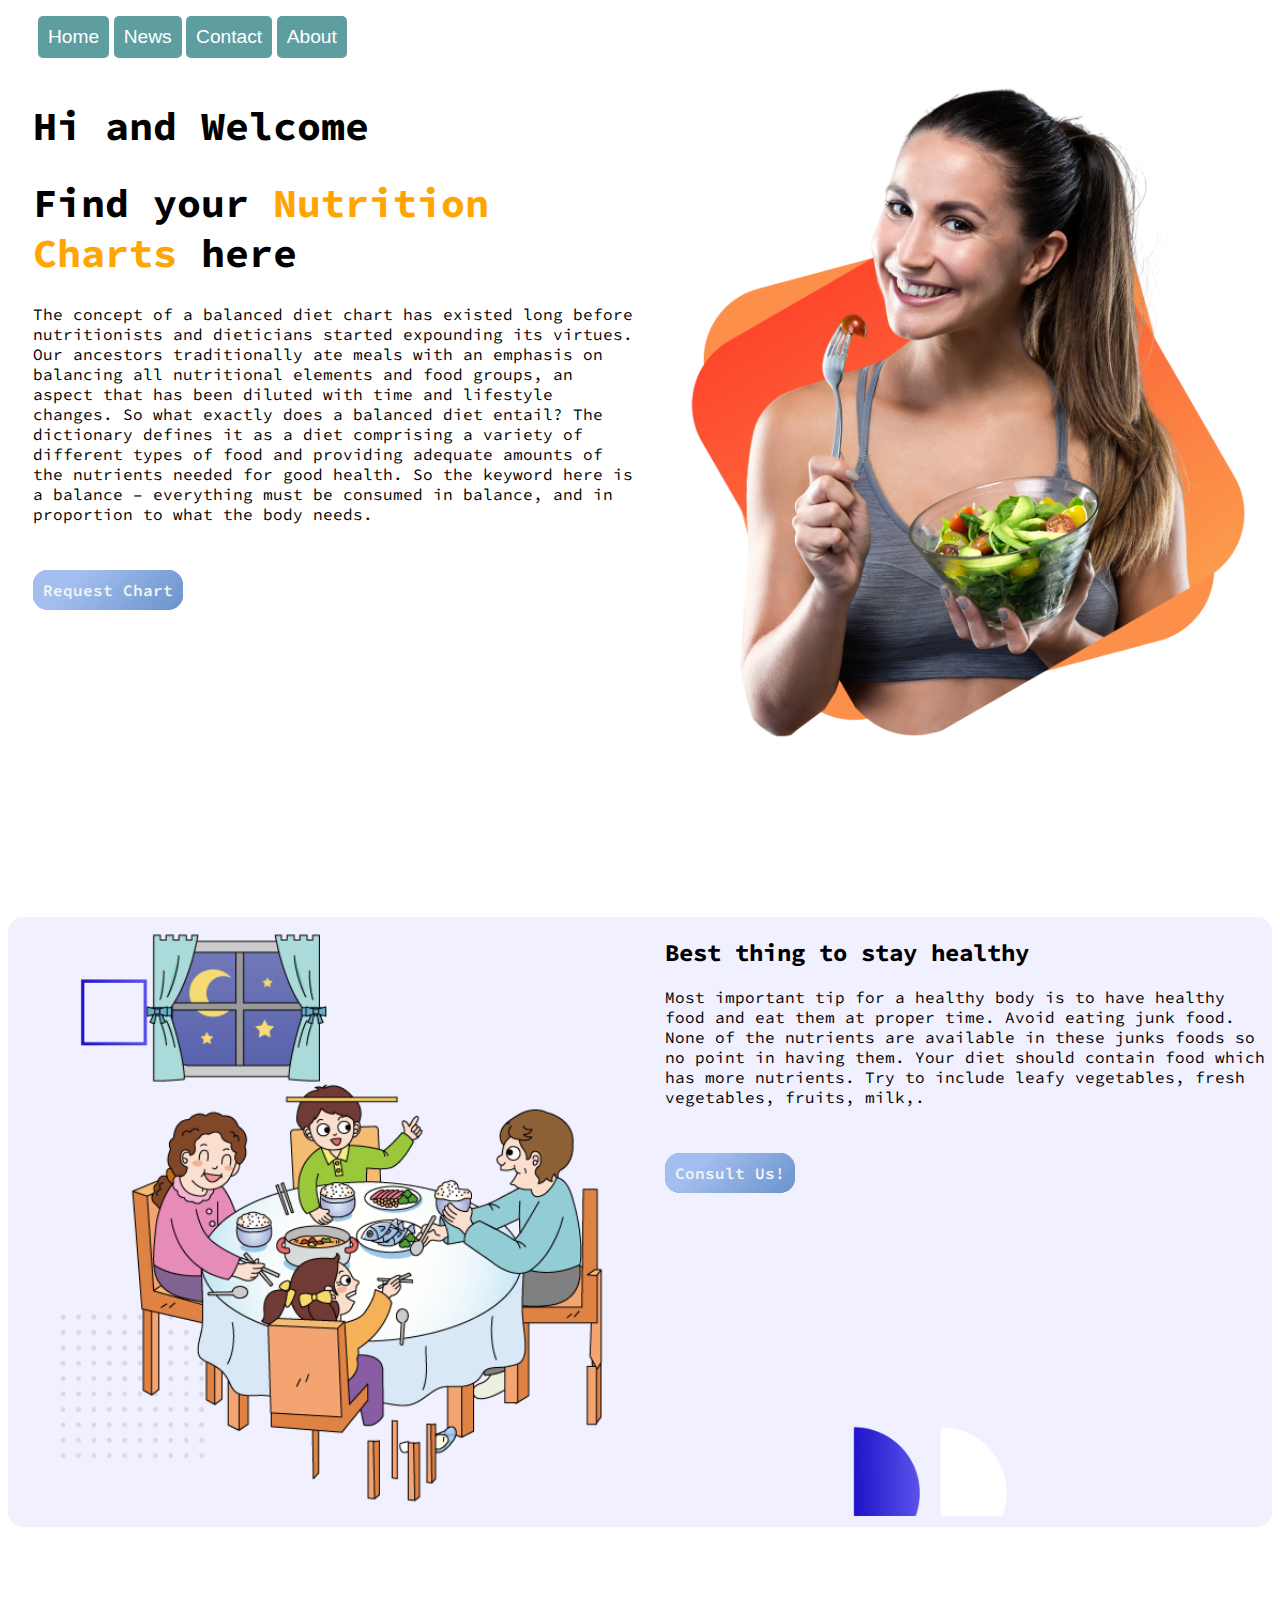
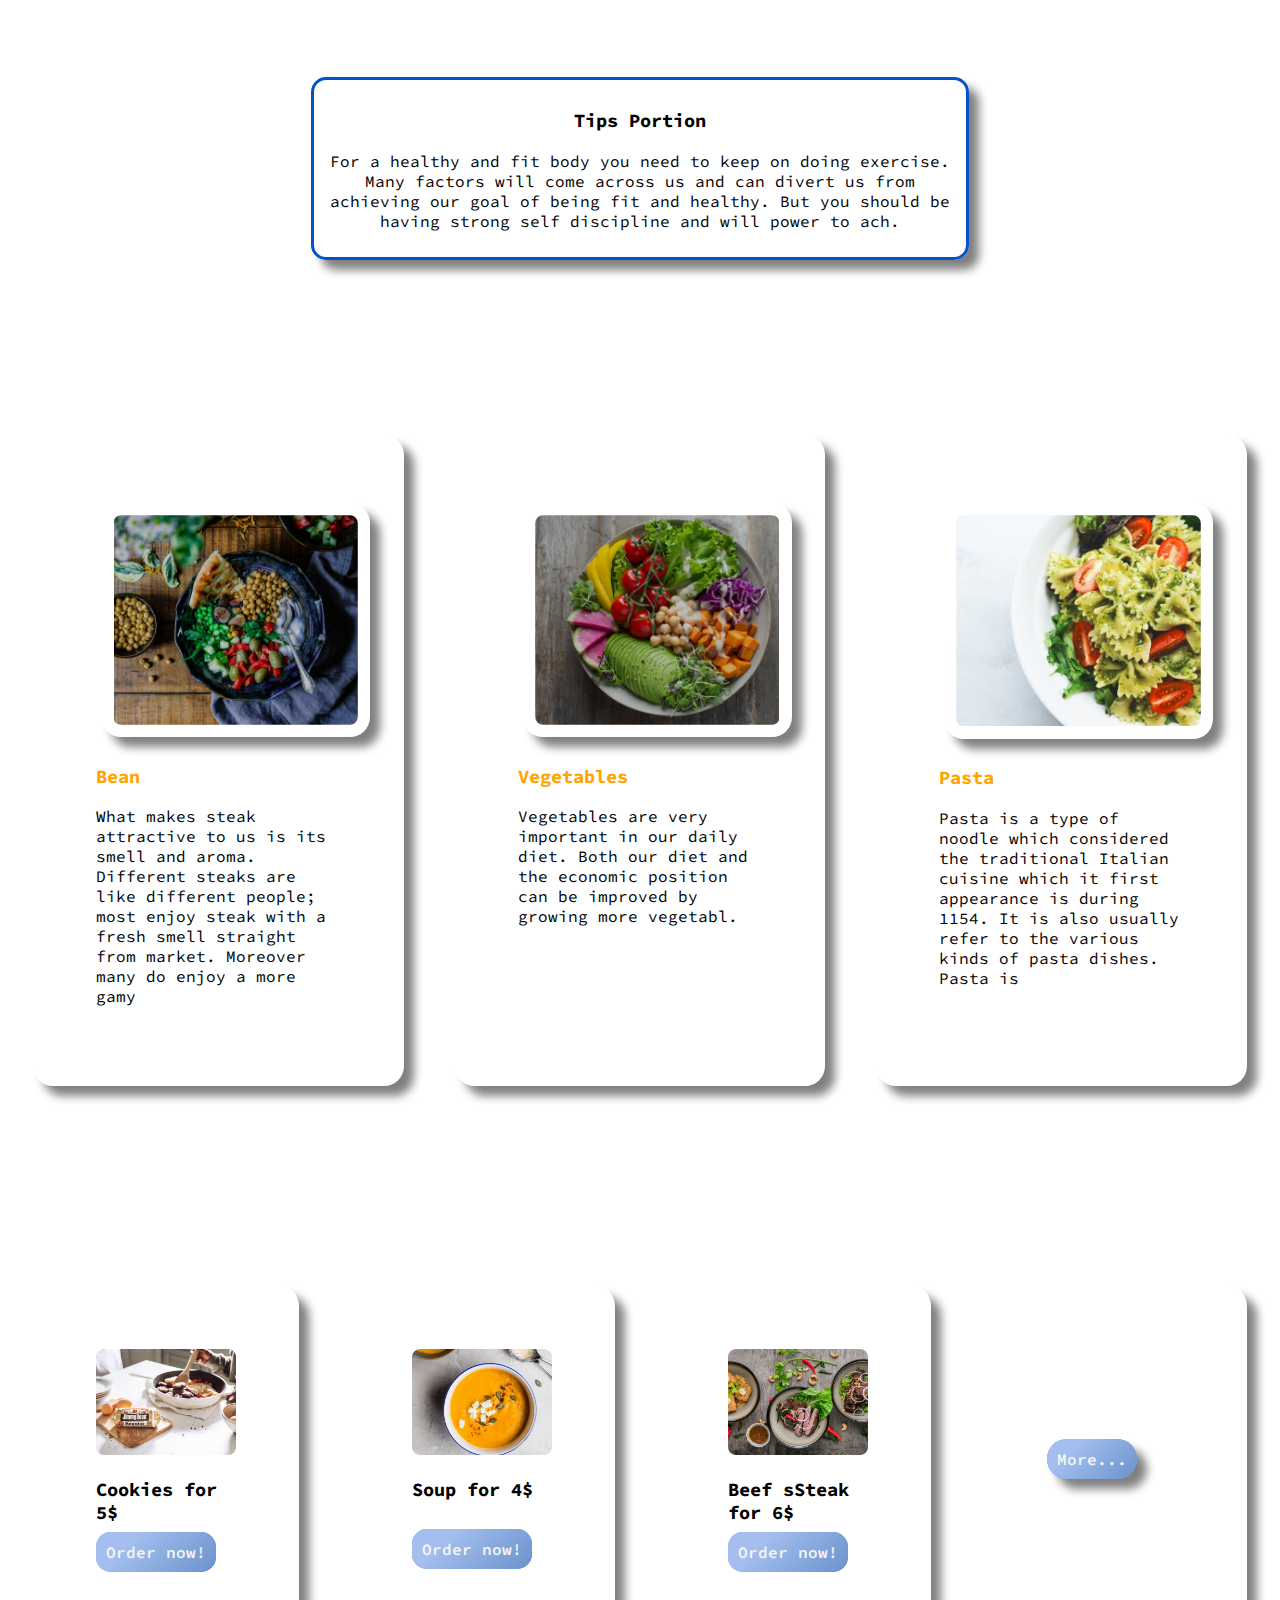
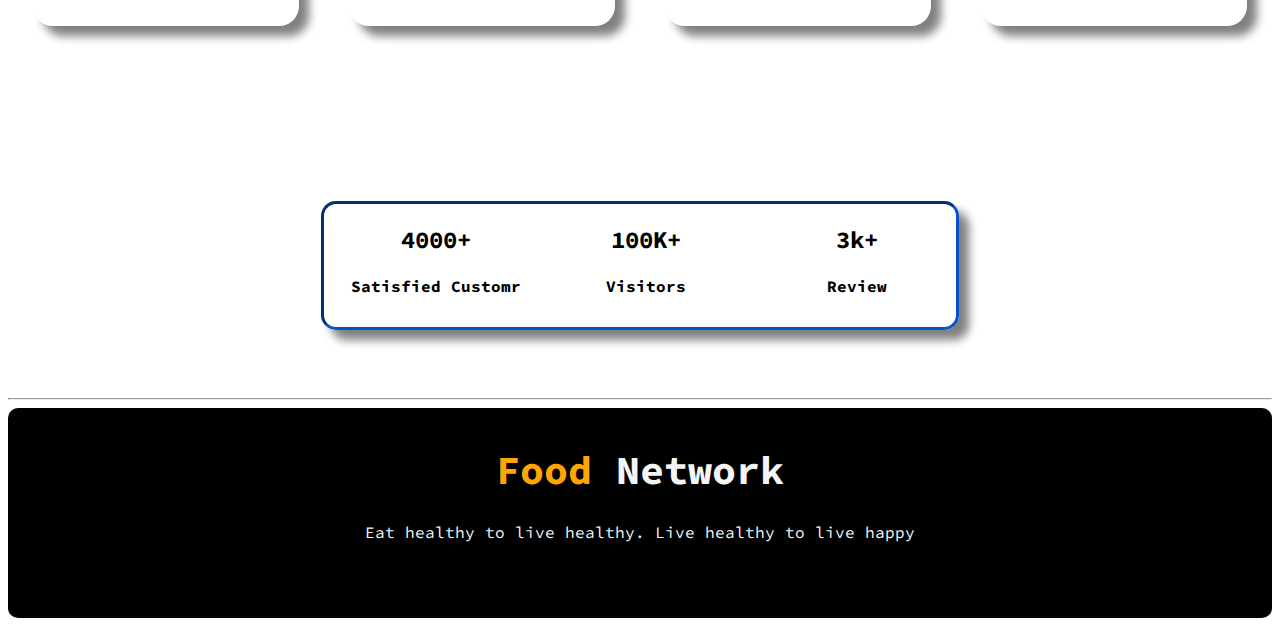
<file: index.html>
<!DOCTYPE html>
<html lang="en">
<head>
    <meta charset="UTF-8">
    <meta http-equiv="X-UA-Compatible" content="IE=edge">
    <meta name="viewport" content="width=device-width, initial-scale=1.0">
    <title>Food Network</title>
    <link rel="preconnect" href="https://fonts.googleapis.com">
<link rel="preconnect" href="https://fonts.gstatic.com" crossorigin>
<link href="https://fonts.googleapis.com/css2?family=Source+Code+Pro&display=swap" rel="stylesheet">
<link rel="stylesheet" href="index.css">
</head>
<body>
    <ul class="navigation">
        <a target="_blank" href="home.com">Home</a>
        <a target="_blank" href="news.com">News</a>
        <a target="_blank" href="contact.com">Contact</a>
        <a target="_blank" href="about.com">About</a>
    </ul>
<section class="head-portion">
    <div class="half-width" >
        <h1>Hi and Welcome</h1>
    <h1>Find your <span class="orange-color">Nutrition Charts</span> here</h1>
    <p>The concept of a balanced diet chart has existed long before nutritionists and dieticians started expounding its virtues. Our ancestors traditionally ate meals with an emphasis on balancing all nutritional elements and food groups, an aspect that has been diluted with time and lifestyle changes. So what exactly does a balanced diet entail? The dictionary defines it as a diet comprising a variety of different types of food and providing adequate amounts of the nutrients needed for good health. So the keyword here is a balance – everything must be consumed in balance, and in proportion to what the body needs.</p> <br> <br>
    <a class="order-button" target="_blank" href="https://github.com/rokibul-tuhin">Request Chart</a>
    </div>
    <div class="half-width">
        <img src="images/Group 8425.png" alt="">
    </div>
</section>
<section class="middle-portion">
    <div class="half-width">
        <img src="images/familyeating.png" alt="">
    </div>
    <div class="half-width">
        <h2>Best thing to stay healthy</h2>
        <p>Most important tip for a healthy body is to have healthy food and eat them at proper time. Avoid eating junk food. None of the nutrients are available in these junks foods so no point in having them. Your diet should contain food which has more nutrients. Try to include leafy vegetables, fresh vegetables, fruits, milk,.</p> <br>
        <br>
        <a target="_blank" class="order-button" href="https://github.com/rokibul-tuhin">Consult Us!</a>
    </div>
</section>
<section>
    <div class="tips-portion">
        <h3>Tips Portion</h3>
        <p>For a healthy and fit body you need to keep on doing exercise. Many factors will come across us and can divert us from achieving our goal of being fit and healthy. But you should be having strong self discipline and will power to ach.</p>


    </div>
</section>
<section>
    <div class="half-width contain-box">
        <img class="contain-box" src="images/Project Cover8.png" alt="">
        <h3><span class="orange-color">Bean</span></h3>
        <p> What makes steak attractive to us is its smell and aroma. Different steaks are like different people; most enjoy steak with a fresh smell straight from market. Moreover many do enjoy a more gamy  </p>
    </div>
    <div class="half-width contain-box">
        <img class="contain-box" src="images/Project Cover5.png" alt="">
        <h3><span class="orange-color">Vegetables</span></h3>
        <p>Vegetables are very important in our daily diet. Both our diet and the economic position can be improved by growing more vegetabl.</p>
    </div>
    <div class="half-width contain-box">
        <img class="contain-box" src="images/Project Cover7.png" alt="">
        <h3> <span class="orange-color">Pasta</span></h3>
        <p>Pasta is a type of noodle which considered the traditional Italian cuisine which it first appearance is during 1154. It is also usually refer to the various kinds of pasta dishes. Pasta is  </p>
    </div>
</section>
<section>
 <div class="half-width contain-box">
    <img class="img-container" src="images/menu/Project Cover.jpg" alt="">
    <h3>Cookies for 5$</h3>
    <a target="_blank" class="order-button" href="">Order now!</a>
 </div>
 <div class="half-width contain-box">
     <img class="img-container" src="images/menu/Project Cover.png" alt="">
     <h3>Soup for 4$</h3> <br>
     <a target="_blank" class="order-button" href="">Order now!</a>
 </div>
 <div class="half-width contain-box">
     <img class="img-container" src="images/menu/Project Cover1.jpg" alt="">
     <h3>Beef sSteak for 6$</h3>
     <a target="_blank" class="order-button" href="">Order now!</a>
 </div>
 <div class="half-width contain-box"><br><br><br><br><br>
     <a  class="menu contain-box next" href="">More...</a>
 </div>
</section>
<section class="statistic">
    <div class="half-width">
        <h2>4000+</h2>
    <h4>Satisfied Customr</h4>
    </div>
    <div class="half-width">
        <h2>100K+</h2>
        <h4>Visitors</h4>
    </div>
    <div class="half-width">
        <h2>3k+</h2>
        <h4>Review</h4>

    </div>
    
</section><br><br><br>
<hr>
<footer class="footer">
    <h1><span class="orange-color">Food</span> Network</h1>
    <p>Eat healthy to live healthy. Live healthy to live happy</p>
</footer>

</body>
</html>
</file>
<file: index.css>
body{
    font-family: 'Source Code Pro', monospace;
}
ul{
    list-style: none;
    margin-left: 5px;
    padding-left: 25px;
    font-family: 'Segoe UI', Tahoma, Geneva, Verdana, sans-serif;
}
.navigation a{
    display: inline-block;
    padding: 10px;
    background: cadetblue;
    text-decoration: none;
    font-size: larger;
    font-weight: 500;
    border-radius: 5px;
    color: white;
}
h1{
    font-size: 40px;
}
.orange-color{
    color: orange;
}
section{
    display: flex;
    margin-bottom: 150px;
}
.half-width{
    width: 50%;
    padding-left: 2%;
}
.half-width img{
    width: 100%;
}

.order-button{
    text-decoration: none;
    background-color: #6875e9;
    background-image: linear-gradient(315deg, #6a93cb 0%, #a4bfef 74%);
    color: whitesmoke;
    font-weight: 600;
    padding: 10px 10px;
    border-radius: 15px;
}
.middle-portion{
    background-image: url(images/Frame\ 56.jpg);
    background-size: 100%;
    border-radius: 15px;
}
.tips-portion{ text-align: center;
        margin: auto;
        width: 50%;
        border: 3px solid rgb(4, 82, 199);
        padding: 10px;
        border-radius: 15px;
        box-shadow: 10px 10px 10px gray;
}

.contain-box{
    box-shadow: 10px 10px 10px gray;
    text-align: left;
    border-radius: 20px;
    padding-left: 5%; 
    padding-right: 5%;
    padding-top: 5%;
    padding-bottom: 5%;
    margin: 2%;
}
.next {
    text-decoration: none;
    background-color: #6875e9;
    background-image: linear-gradient(315deg, #6a93cb 0%, #a4bfef 74%);
    color: whitesmoke;
    font-weight: 600;
    padding: 10px 10px;
    border-radius: 40px;
}
.menu{
    border-radius: 50px;
}
.footer{
    background-color: black;
    text-align: center;
    color: whitesmoke ;
    border-radius: 10px;
    padding-bottom: 60px;
    padding-top: 10px;
}
.statistic{
        text-align: center;
        margin: auto;
        width: 50%;
        border: 3px inset rgb(4, 82, 199);
        padding-bottom: 10px;
        border-radius: 15px;
        box-shadow: 10px 10px 10px gray;
}
</file>
